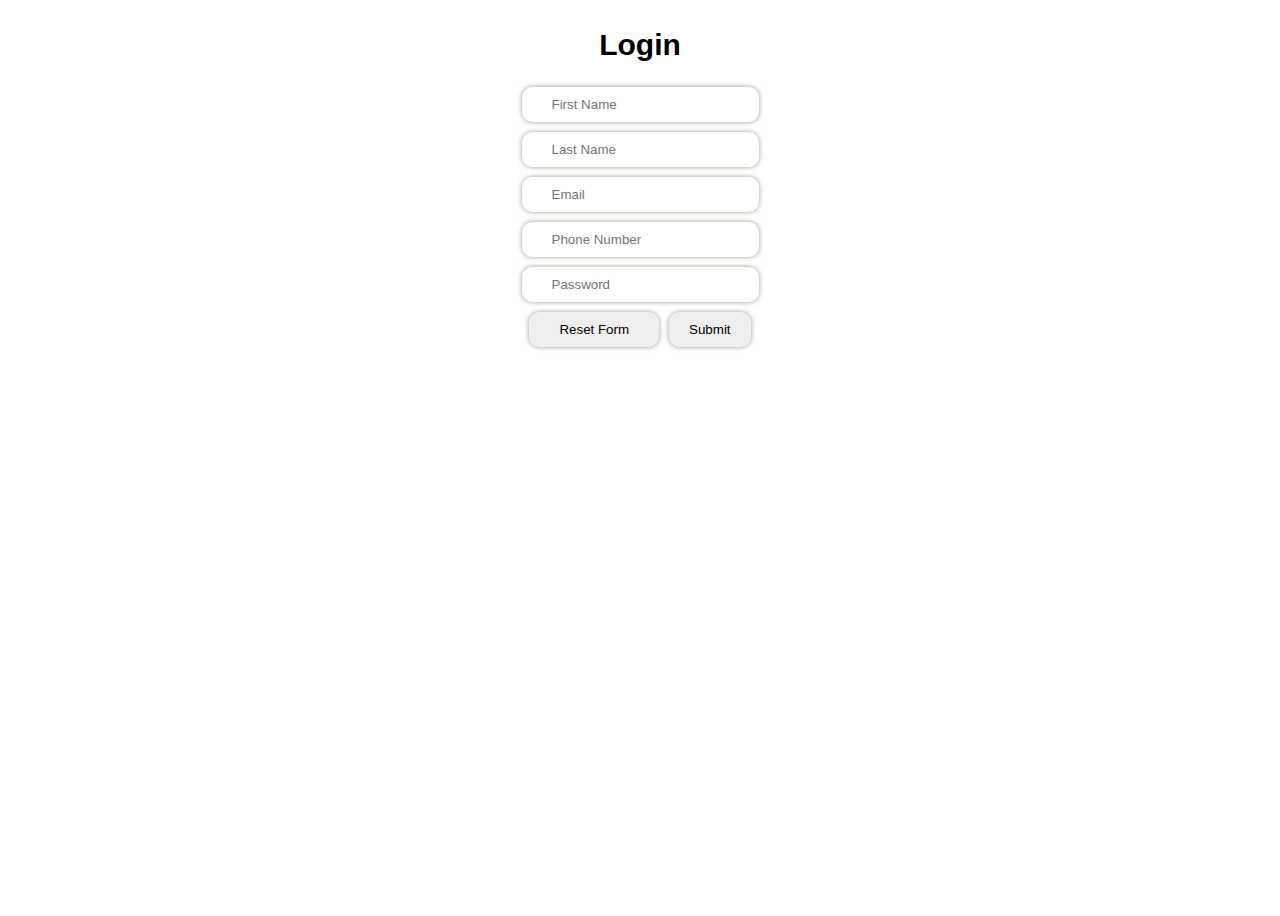
<file: index.html>
<!DOCTYPE html>
<html lang="en">
    <head>
        <meta charset="utf-8">
        <title>Login Form</title>
        <meta name="viewport" content="width=device-width, initial-scale=1.0, maximum-scale=1.0, user-scalable=no">

        <link rel="icon" href="img/favicon-16x16.png">
        <link rel="stylesheet" href="style.css">
    </head>
    <body>
      <section class="sec1">
          <form id="LoginForm" method="post">
            <h2>Login</h2>
                        <input type="text" id="FirstName" placeholder="First Name" required> <br>
            <input type="text" id="LastName" placeholder="Last Name" required> <br>
            <input type="email" id="email" placeholder="Email" required> <br>
            <input type="tel" id="PhoneNumber" placeholder="Phone Number" required> <br>
            <input type="password" id="password" placeholder="Password" required> <br>
        <div class="box1">
                <input type="reset" value="Reset Form">
            <button type="submit">Submit</button>
        </div>
        </form>
      </section>
        <script src="script1.js"></script>
    </body>
</html>
</file>
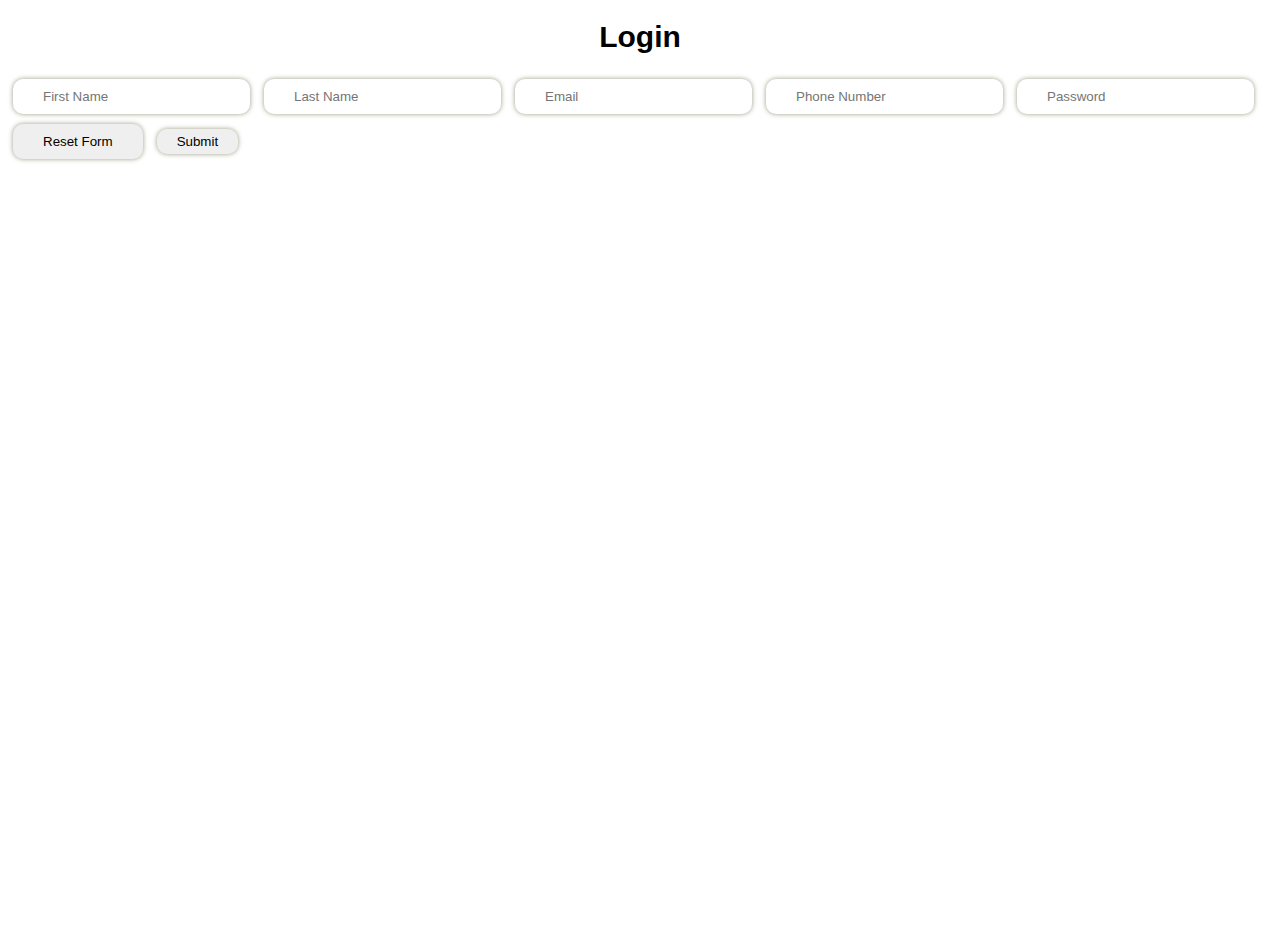
<file: login-page1.html>
<!DOCTYPE html>
<html lang="en">
    <head>
        <meta charset="utf-8">
        <title>Login Form</title>
        <link rel="icon" href="img/favicon-16x16.png">
        <link rel="stylesheet" href="style.css">
    </head>
    <body>
        <form id="LoginForm" method="post">
            <h2>Login</h2>
            <input type="text" id="FirstName" placeholder="First Name" required>
            <input type="text" id="LastName" placeholder="Last Name" required>
            <input type="email" id="email" placeholder="Email" required>
            <input type="tel" id="PhoneNumber" placeholder="Phone Number" required>
            <input type="password" id="password" placeholder="Password" required>
            <input type="reset" value="Reset Form">
            <button type="submit">Submit</button>
        </form>
        <script src="script1.js"></script>
    </body>
</html>
</file>
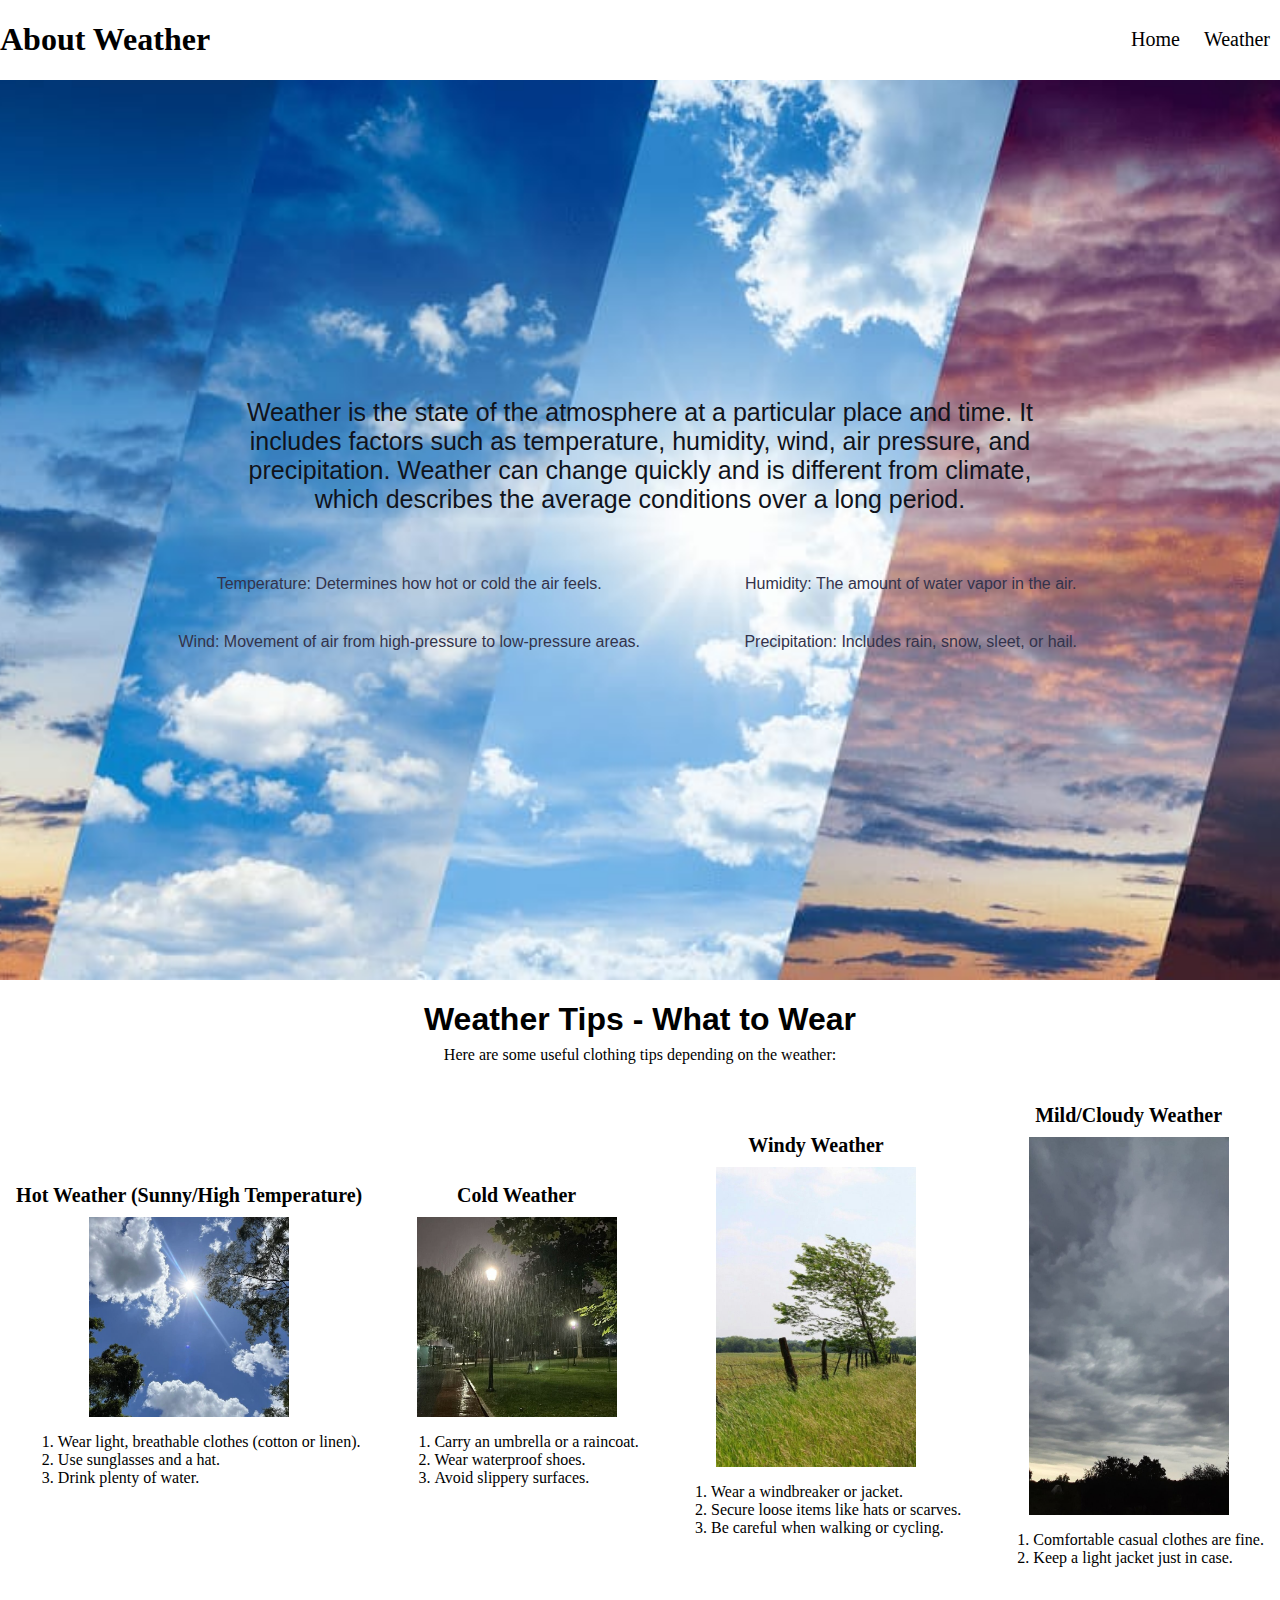
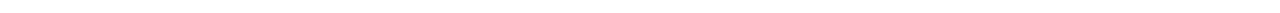
<file: main-page2.html>
<!DOCTYPE html>
<html lang="en">
    <head>
        <meta charset="utf-8">
        <title>Todays Weather</title>
        <link rel="icon" href="img/favicon-16x16.png">
        <link rel="stylesheet" href="style2.css">
       <meta name="viewport" content="width=device-width, initial-scale=1.0">

    </head>
    <body>

        <nav class="navbar">
                    <h1>About Weather</h1>
       <div class="links">
                 <a href="main-page2.html">Home</a>
                <a href="weather-page3.html">Weather</a>
       </div>

        </nav>
      
        <section class="sec1">
            <div class="part1">
                
            <p class="p1">Weather is the state of the atmosphere at a particular place and time. It includes factors such as temperature,
                humidity, wind, air pressure, and precipitation. Weather can change quickly and is different from climate, which
                describes the average conditions over a long period.</p>
            </div>
            <ul class="liso">
                <li class="lis">Temperature: Determines how hot or cold the air feels.</li>
                <li class="lis">Humidity: The amount of water vapor in the air.</li>
                <li class="lis">Wind: Movement of air from high-pressure to low-pressure areas.</li>
                <li class="lis">Precipitation: Includes rain, snow, sleet, or hail.</li>
            </ul>
      </section>
        <section class="sec2">
            <h1 class="wtw">Weather Tips - What to Wear</h1>
            <p class="sugges">Here are some useful clothing tips depending on the weather:</p>
            <div class="container1">
    

              <div class="box1">
               <h5 class="headings">Hot Weather (Sunny/High Temperature)</h5>
                <img class="image1" src="img/sunny.jpeg" alt="Sunny Weather Image">
                <ol>
                    <li>Wear light, breathable clothes (cotton or linen).</li>
                    <li>Use sunglasses and a hat.</li>
                    <li>Drink plenty of water.</li>
                </ol>
              </div>


                <div class="box2">
                    <h5 class="headings">Cold Weather</h5>
                <img class="image1" src="img/rainy-cold.jpeg" alt="Cold Weather Image">
                <ol>
                    <li>Carry an umbrella or a raincoat.</li>
                    <li>Wear waterproof shoes.</li>
                    <li>Avoid slippery surfaces.</li>
                </ol>
                </div>


              <div class="box3">
                  <h5 class="headings">Windy Weather</h5>
                <img class="image1" src="img/windy.jpeg" alt="windy Weather Image">
                <ol>
                    <li>Wear a windbreaker or jacket.</li>
                    <li>Secure loose items like hats or scarves.</li>
                    <li>Be careful when walking or cycling.</li>
                </ol>
              </div>


               <div class="box4">
                 <h5 class="headings">Mild/Cloudy Weather</h5>
                <img class="image1" src="img/cloudy.jpeg" alt="Cloudy Weather Image">
                <ol>
                    <li>Comfortable casual clothes are fine.</li>
                    <li>Keep a light jacket just in case.</li>
                </ol>
               </div>
            </div>
        </section>
        <!-- <section class="sec3">
            <p>Share With Us Your Favourite Season!</p>
            <form>
                <input type="text" id="Favourite Season" placeholder="Favourite Season" required>
                <button type="submit" id="submit-btn">Enter</button>
            </form>
        </section> -->
   
        <script src="script2.js"></script>
    </body>
</html>
</file>
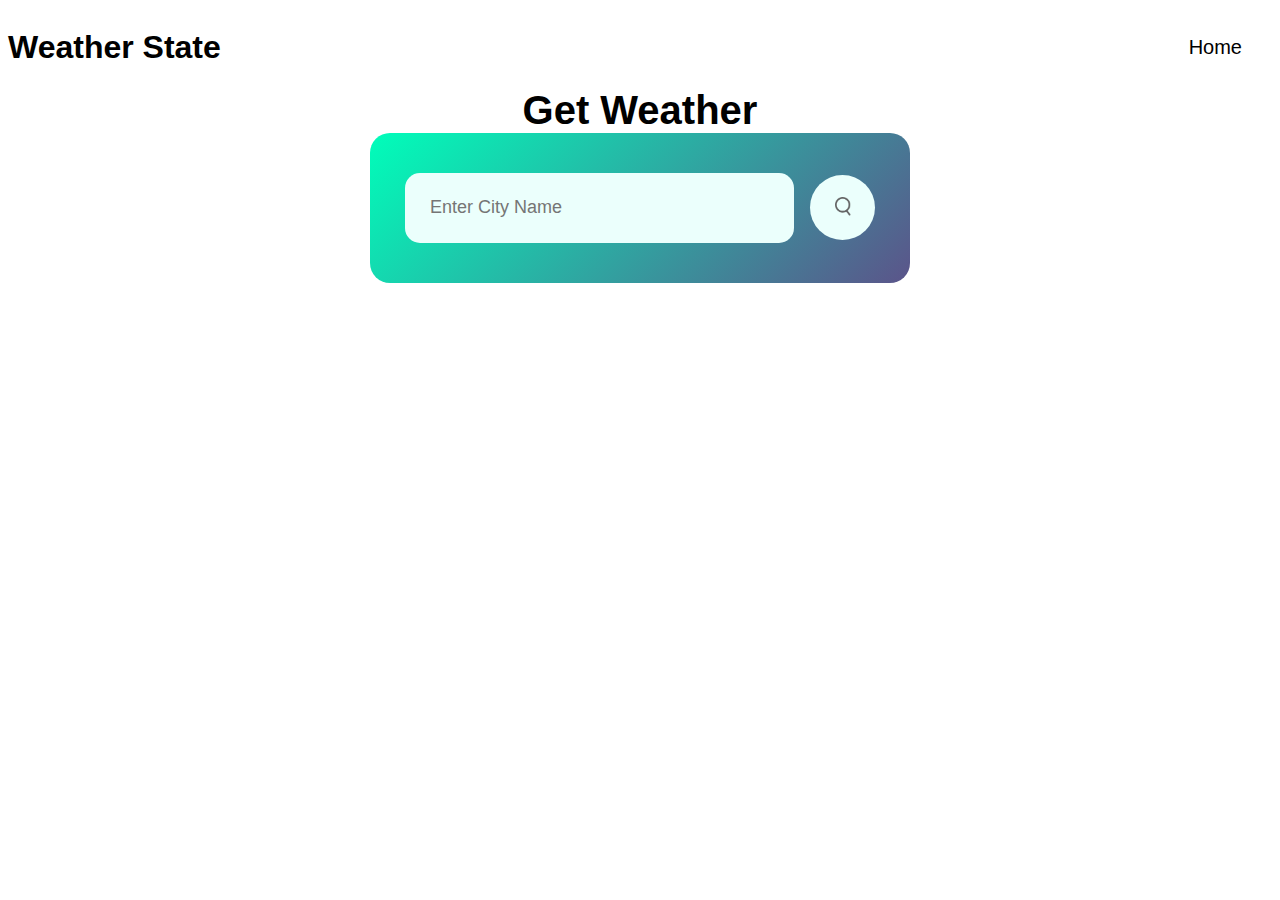
<file: weather-page3.html>
<!DOCTYPE html>
<html lang="en">
    <head>
        <meta charset="utf-8">
        <meta name="viewport" content="width=device-width, initial-scale=1">
        <title>Todays Weather</title>
        <link rel="icon" href="img/favicon-16x16.png">
        <link rel="stylesheet" href="style3.css">
    </head>
    <body>
      
        <nav class="navbar">
                    <h1 class="tb1">Weather State</h1>
       <div class="links">
                 <a href="main-page2.html">Home</a>
               
       </div>

        </nav>
          <h1 class="textalign   tb1">Get Weather</h1>
        <div class="card">
            <div class="search">
                <input type="text" class="cityInput" placeholder="Enter City Name" spellcheck="false">
                <button><img src="img/search.png"></button>
            </div>
            <div class="error">
                <p>Invalid City Name</p>
            </div>
            <div class="weather">
                <img src="img/rain.png" class="weather-icon">
                <h1 class="temp">22°C</h1>
                <h2 class="city">Cairo</h2>
                <div class="details">
                    <div class="col">
                        <img src="img/humidity.png">
                        <div>
                            <p class="humidity">50%</p>
                            <p>Humidity</p>
                        </div>
                    </div>
                    <div class="col">
                        <img src="img/wind.png">
                        <div>
                            <p class="wind">15 km/h</p>
                            <p>Wind Speed</p>
                        </div>
                    </div>
                </div>
            </div>
        </div>
        <script src="script3.js"></script>
    </body>
</html>
</file>
<file: style.css>
.sec1{
    display: flex;
    align-items: center;
    align-content: center;
     
  justify-content: center;
}
input {
    padding: 10px 30px;
    margin: 5px;
    border-radius: 10px;
    border: 0px;
    box-shadow: 0px 0px 5px rgb(156, 156, 133);
}
body{
    height: 100vh;

}
h2{
    font-size: 30px;
     padding: 0px;
        margin: 20px;
    text-align: center;
    font-family: Verdana, Geneva, Tahoma, sans-serif;
}
.box1{
    display: flex;
    justify-content: center;
}
button{
   padding: 5px 20px;
    margin: 5px;
    border-radius: 10px;
    border: 0px;
    box-shadow: 0px 0px 5px rgb(156, 156, 133);
}
button:hover{
    margin: 5px;
    border-radius: 10px;
    border: 0px;
    color: white;
    background-color:  rgb(7, 74, 168);
    box-shadow: 0px 0px 10px rgb(110, 110, 167);
    transform: scale(1.08);
    transition: 0.3s;
cursor: pointer;
}
input:hover {
      transform: scale(1.03);
    transition: 0.3s;
cursor: pointer;
    box-shadow: 0px 0px 5px rgb(156, 156, 133);
}
@media (max-width: 568px){
    h2{
        font-size: 50px;
        padding: 0px;
        margin: 20px;
    }
    input{
        padding: 15px 40px;
        font-size: 20px;
        
    }
    button{
        padding: 10px 30px;
    }
}
</file>
<file: style2.css>
.navbar{
    display: flex;
    justify-content: space-between;
    align-items: center;
    background-color: white;
    position: sticky;
    top: 0px;
}
.headings{
    font-family: Cambria, Cochin, Georgia, Times, 'Times New Roman', serif;
    font-size: 20px;
}
.links a{
    margin: auto 10px;
    text-decoration: none;
    color: black;
    font-size: 20px;
}
.liso{
    display: grid;
    grid-template-columns: repeat(2,1fr);
}
.image1{
    width: 200px;
       margin-left: auto;
    margin-right: auto;
}
.sec1{
   height: 100vh;
  background-image: url("img/weather-image.jpeg"); 
  background-size: cover; 
  background-position: center; 
  background-repeat: no-repeat; 
  color: white; 
  display: flex; 
  align-items: center;
  justify-content: center;
  flex-direction: column;
  text-align: center;
}
.p1{
    color: rgb(16, 19, 27);
    font-size: 25px;
    width: 850px;
    font-family: 'Franklin Gothic Medium', 'Arial Narrow', Arial, sans-serif;
}
.p1:hover{
    text-shadow: 0px 0px 5px rgb(255, 255, 255);
    transition: 0.3s;
}
body{
    margin: 0px;
    padding: 0px;
}
.lis{
    text-decoration: none;
    list-style: none;
  padding: 10px;
     margin: 10px;
    color: rgb(51, 51, 75);
     font-family: 'Franklin Gothic Medium', 'Arial Narrow', Arial, sans-serif;
}
li:hover{
   
    /* background-color: rgb(237, 242, 255); */
    transition: 0.3s;
    box-shadow: 0px 0px 50px white;
    border-radius: 10px;

}
.container1{
display: flex;
flex-direction: row;
align-items: center;
align-content: center;
justify-content: center;
    margin-left: auto;
    margin-right: auto;
}
.box1,.box2,.box3,.box4{
    display: flex;
    flex-direction: column;
    justify-content: center;
       margin-left: auto;
    margin-right: auto;
    align-items: center;
    align-content: center;
  
    padding: 30px 5px;
    border-radius: 20px;
    /* width: fit-content; */
}
.headings{
    margin: 10px;
       margin-left: auto;
    margin-right: auto;
}
.wtw{
    text-align: center;
    font-family: 'Segoe UI', Tahoma, Geneva, Verdana, sans-serif;
    margin-bottom:8px;
}
.sugges{
    text-align: center;
    padding: 0px;
    margin: 0px;
}
@media (max-width: 568px){
    .navbar{
    display: flex;
    justify-content: space-between;
    align-items: center;
    background-color: white;
    position: sticky;
    top: 0px;
    
}
.links a{
    margin: auto 5px;
    text-decoration: none;
    color: black;
    font-size: 20px;
}
.liso{
    display: grid;
    grid-template-columns: repeat(2,1fr);
     margin-left: auto;
     margin: 0px;
    margin-right: auto;
}
.image1{
    width: 200px;
       margin-left: auto;
    margin-right: auto;
}
.sec1{
   height: 100vh;
  background-image: url("img/weather-image.jpeg"); 
  background-size: cover; 
  background-position: center; 
  background-repeat: no-repeat; 
  color: white; 
  display: flex; 
  align-items: center;
  justify-content: center;
  flex-direction: column;
  text-align: center;
}
.p1{
    color: rgb(16, 19, 27);
    font-size: 25px;
    width: auto;
    font-family: 'Franklin Gothic Medium', 'Arial Narrow', Arial, sans-serif;
}
.p1:hover{
    text-shadow: 0px 0px 5px rgb(255, 255, 255);
    transition: 0.3s;
}
body{
    width: fit-content;
}
.lis{
    text-decoration: none;
    list-style: none;
  padding: 10px;
     margin: 10px;
    color: rgb(51, 51, 75);
     font-family: 'Franklin Gothic Medium', 'Arial Narrow', Arial, sans-serif;
}
.lis:hover{
   
    /* background-color: rgb(237, 242, 255); */
    transition: 0.3s;
    box-shadow: 0px 0px 50px white;
    border-radius: 10px;

}
.container1{
display: flex;
justify-content: center;
align-items: center;
align-content: center;
flex-direction: column;
    margin-left: auto;
    margin-right: auto;
}
.box1,.box2,.box3,.box4{
    display: flex;
   flex-direction: column;
    justify-content: center;
       margin-left: auto;
    margin-right: auto;
    padding: 30px 5px;
    border-radius: 20px;
    width: fit-content;
}
.headings{
    margin: 10px;
       margin-left: auto;
    margin-right: auto;
}
.wtw{
    text-align: center;
    font-family: 'Segoe UI', Tahoma, Geneva, Verdana, sans-serif;
    margin-bottom:8px;
}
.sugges{
    text-align: center;
    padding: 0px;
    margin: 0px;
}
 
}
</file>
<file: style3.css>
.card{
    width: 90%;
    max-width: 470px;
    background: linear-gradient(135deg, #00feba, #5b548a);
    color: #fff;
    margin: 0px auto 0;
    border-radius: 20px;
    padding: 40px 35px;
    text-align: center;

}
.card:hover{
    box-shadow: 0px 0px 30px #5b548a;
    transition: 0.3s;
    transform: scale(1.01);
}
.search{
    width: 100%;
    display: flex;
    align-items: center;
    justify-content:space-between;
}
.search input{
    border: 0;
    outline: 0;
    background: #ebfffc;
    color: #555;
    padding: 5px 25px;
    height: 60px;
    border-radius: 15px;
    flex: 1;
    margin-right: 16px;
    font-size: 18px;
}
.search input:hover{
    box-shadow: 0px 0px 30px rgb(255, 255, 255);
    transition: 0.3s;
    transform: scale(1.01);
}
.search button{
    border: 0;
    outline: 0;
    background: #ebfffc;
    border-radius: 50%;
    width: 65px;
    height: 65px;
    cursor: pointer;
}
.search button:hover{
     box-shadow: 0px 0px 30px rgb(255, 255, 255);
    transition: 0.3s;
    transform: scale(1.01);
}
.search button img{
    width: 16px;
}
.weather-icon{
    width: 170px;
    margin-top: 30px;
}
.weather h1{
    font-size: 80px;
    font-weight: 500;
    margin: 0px;
}
.weather h2{
    font-size: 45px;
    font-weight: 400;
    margin-top: -10px;
}
.details{
    display: flex;
    align-items: center;
    justify-content: space-between;
    padding: 0 20px;
    margin-top: 50px;
}
.col{
    display: flex;
    align-items: center;
    text-align: left;
}
.col img{
    width: 40px;
    margin-right: 10px;
}
.humidity, .wind{
    font-size: 28px;
    margin-top: 5px;
    margin-bottom: -14px;
}
.weather{
    display: none;
}
.error{
    text-align: left;
    margin-left: 10px;
    font-size: 20px;
    margin-top: 10px;
    display: none;
}
.navbar{
    display: flex;
    justify-content: space-between;
    align-items: center;
}
.links a{
    margin: auto 30px;
    
}
.textalign{
    text-align: center;
    font-size: 40px;
    margin: 0px;
}
.tb1{
    font-family: Arial, Helvetica, sans-serif;
}
a{
    text-decoration: none;
    color: black;
    font-size: 20px;
    font-family: Arial, Helvetica, sans-serif;
}
@media (max-width: 568px){
    .card{
    width: 90%;
    max-width: auto;
    background: linear-gradient(135deg, #00feba, #5b548a);
    color: #fff;
    margin: 0px 10px;
    border-radius: 20px;
    padding: 40px 35px;
    text-align: center;
    }
    .search button{
         width: 60px;
    height: 55px;
    padding: 20px;
    }
}
</file>
